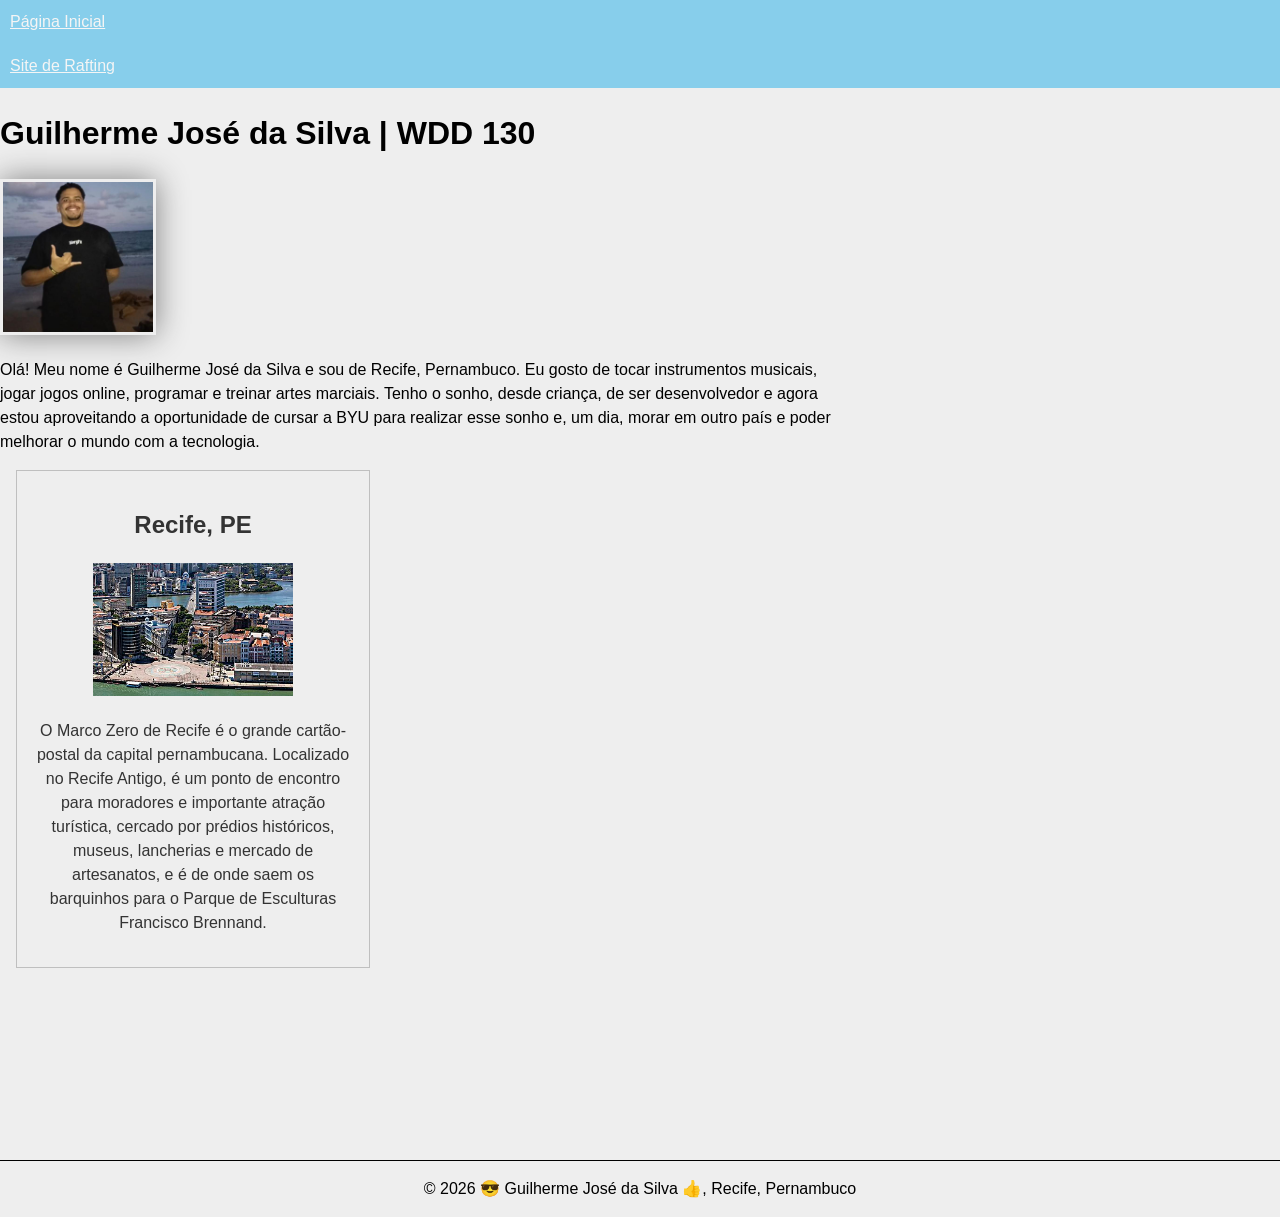
<file: index.html>
<!DOCTYPE html>
<html lang="pt-br">

<head>
    <meta charset="UTF-8">
    <meta name="viewport" content="width=device-width, initial-scale=1.0">
    <title>Guilherme José da Silva | WDD 130</title>
    <meta name="description" content="Página pessoal de Guilherme José da Silva, criada no curso WDD 130 da BYU para praticar e melhorar nos fundamentos da web.">
    <meta name="author" content="Guilherme José da Silva">
    <link rel="stylesheet" href="estilos/estilos.css">
</head>

<body>
    <header>
        <nav>
            <a href="#">Página Inicial</a>
            <a href="wwr/">Site de Rafting</a>
        </nav>
    </header>

    <main>
        <h1>Guilherme José da Silva | WDD 130</h1>
        <img src="imagens/perfil.jpg" alt="Foto do perfil de Guilherme José da Silva" width="200">
        <p>Olá! Meu nome é Guilherme José da Silva e sou de Recife, Pernambuco. Eu gosto de tocar
            instrumentos musicais, jogar jogos online, programar e treinar artes marciais. Tenho o
            sonho, desde criança, de ser desenvolvedor e agora estou aproveitando a oportunidade de
            cursar a BYU para realizar esse sonho e, um dia, morar em outro país e poder melhorar o
            mundo com a tecnologia.</p>
    </main>

    <aside class="sidebar">
        <h2>Recife, PE</h2>
        <img src="imagens/marco-zero.jpg" alt="Marco Zero de Recife" class="place-img">
        <p>O Marco Zero de Recife é o grande cartão-postal da capital pernambucana. Localizado no
            Recife Antigo, é um ponto de encontro para moradores e importante atração turística,
            cercado por prédios históricos, museus, lancherias e mercado de artesanatos, e é de onde
            saem os barquinhos para o Parque de Esculturas Francisco Brennand.</p>
    </aside>

    <footer>
        <p>&copy; 2026 &#128526; Guilherme José da Silva &#x1F44D;, Recife, Pernambuco</p>
    </footer>
</body>

</html>
</file>
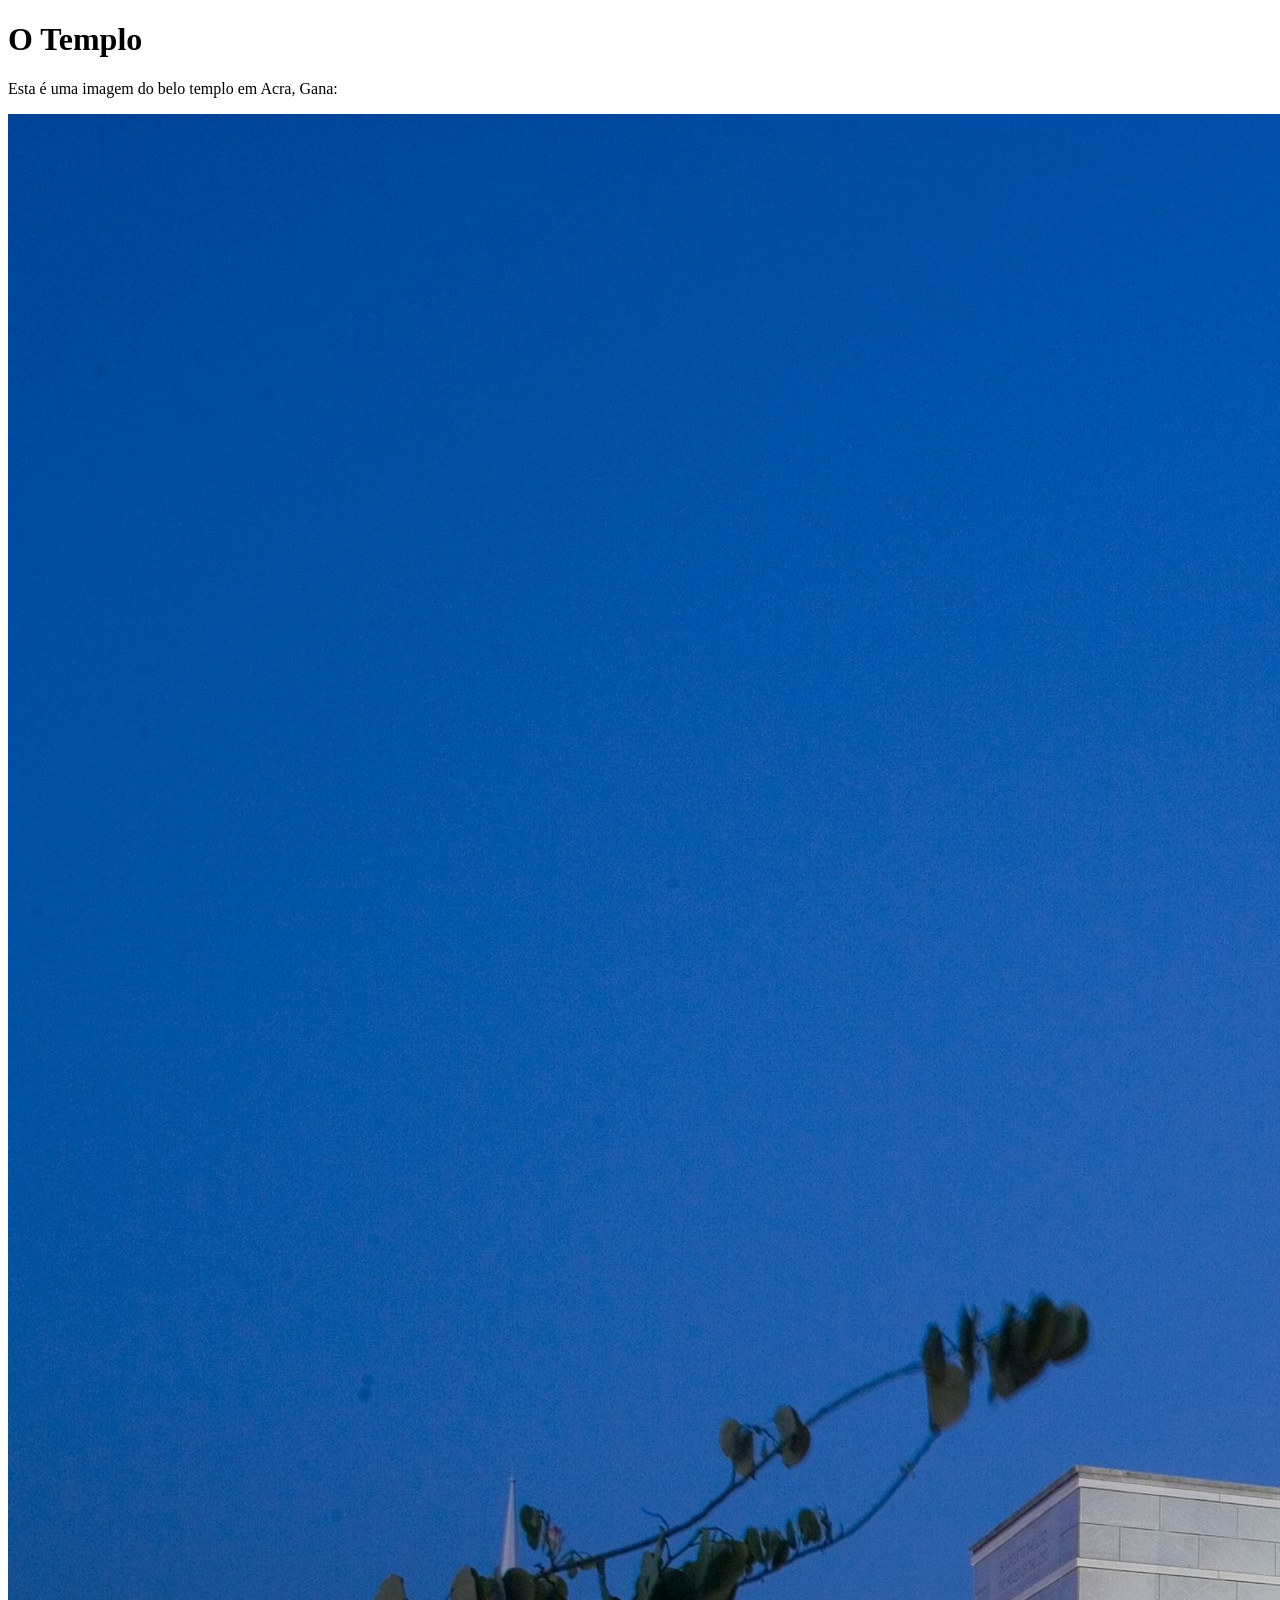
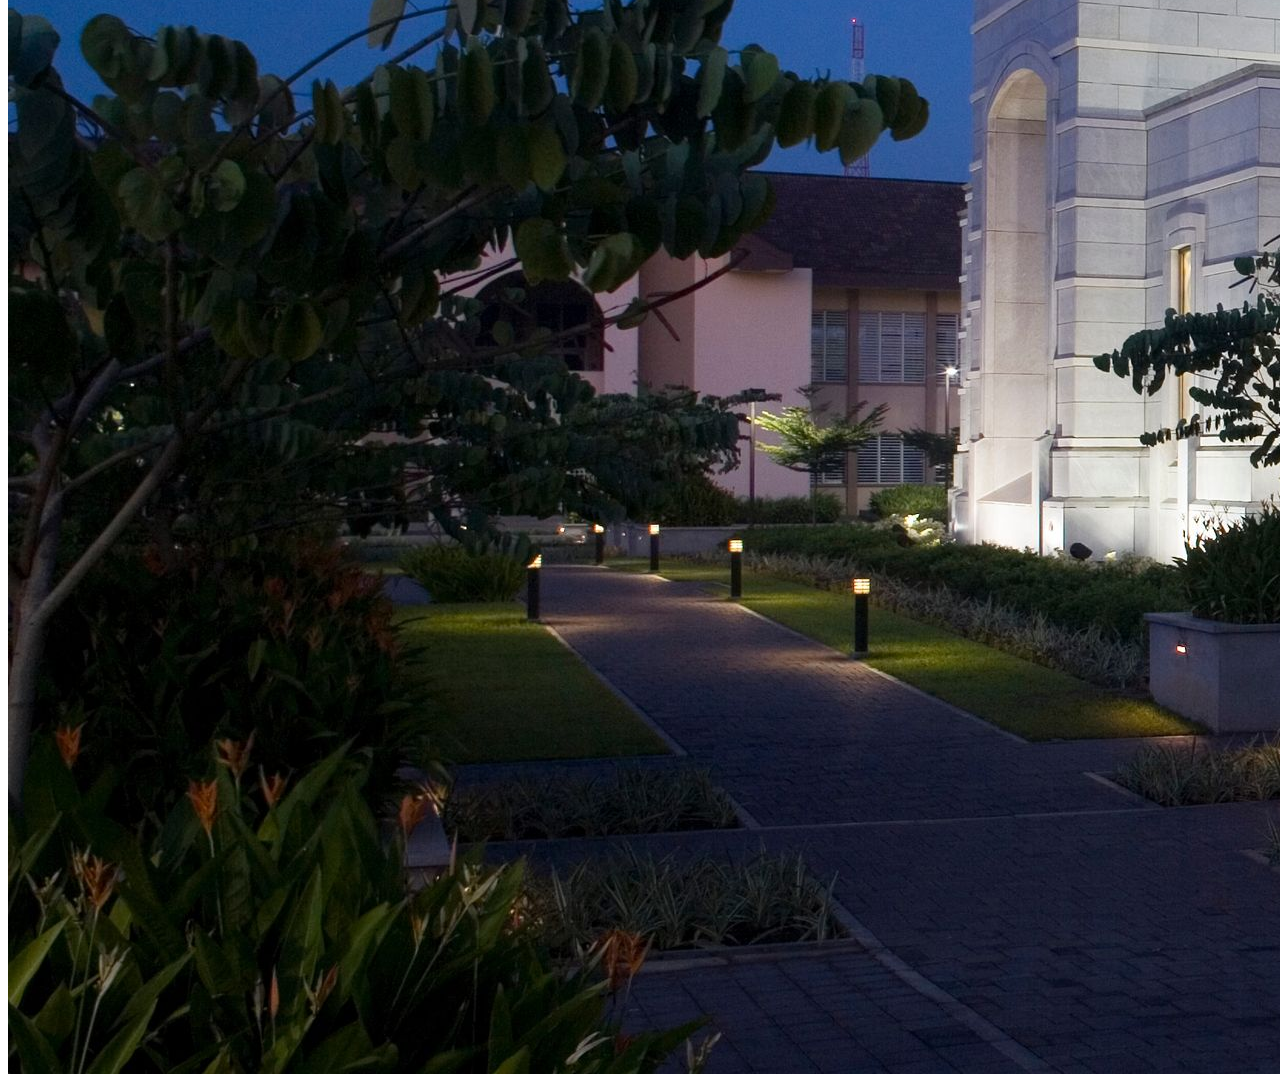
<file: semana01/imagens.html>
<!DOCTYPE html>
<html lang="pt-br">
<head>
    <meta charset="UTF-8">
    <meta name="viewport" content="width=device-width, initial-scale=1.0">
    <title>Imagem do Templo</title>
</head>
<body>
    <h1>O Templo</h1>
    <p>Esta é uma imagem do belo templo em Acra, Gana:</p>
    <img src="imagens/templo-largo.jpeg" alt="O Templo de Acra, Gana">
    
</body>
</html>
</file>
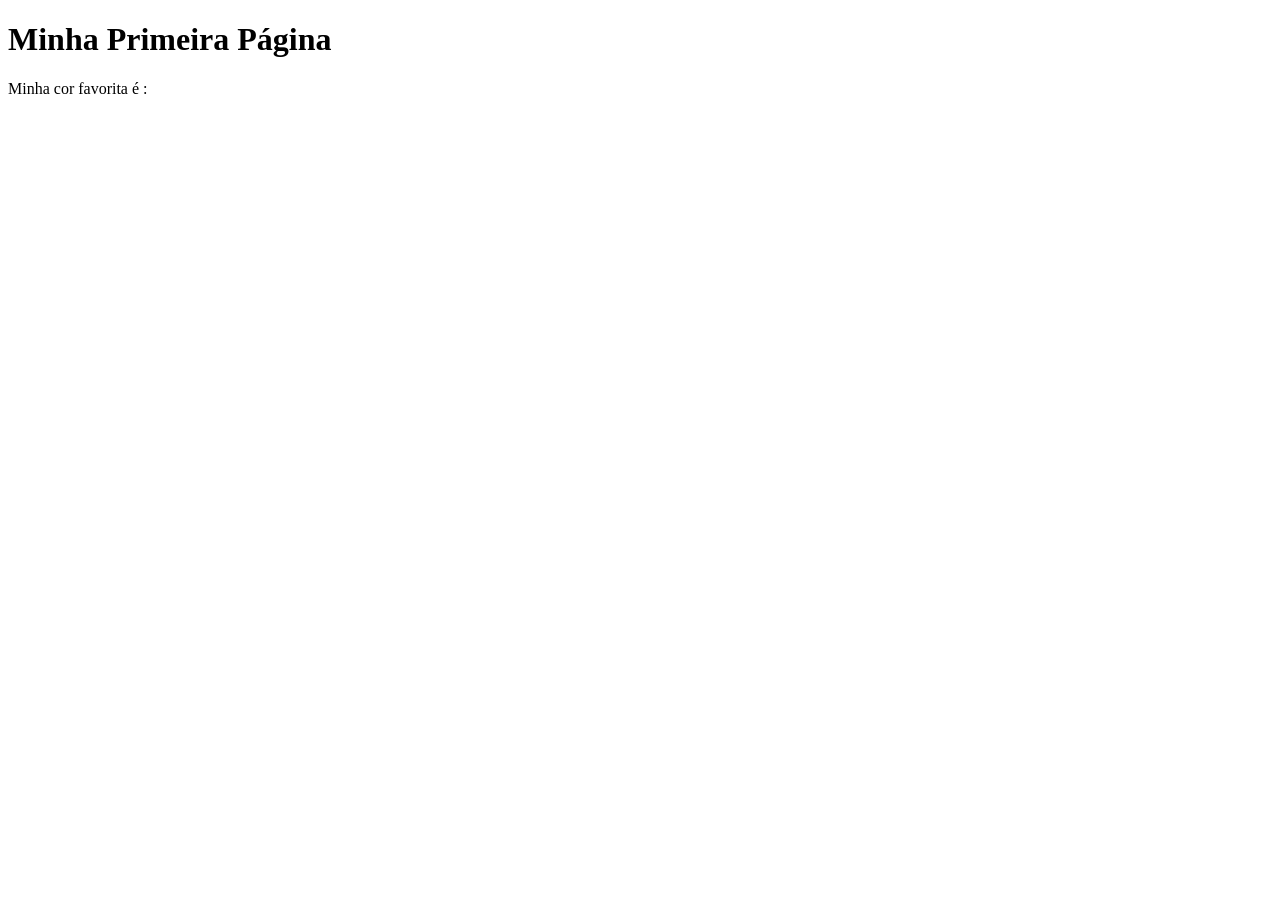
<file: semana01/primeira-pagina.html>
<!DOCTYPE html>
<html lang="pt-br">
<head>
    <meta charset="UTF-8">
    <meta name="viewport" content="width=device-width, initial-scale=1.0">
    <title>Minha Primeira Página</title>
</head>
<body>
    <h1>Minha Primeira Página</h1>
    <p>Minha cor favorita é : </p>
</body>
</html>
</file>
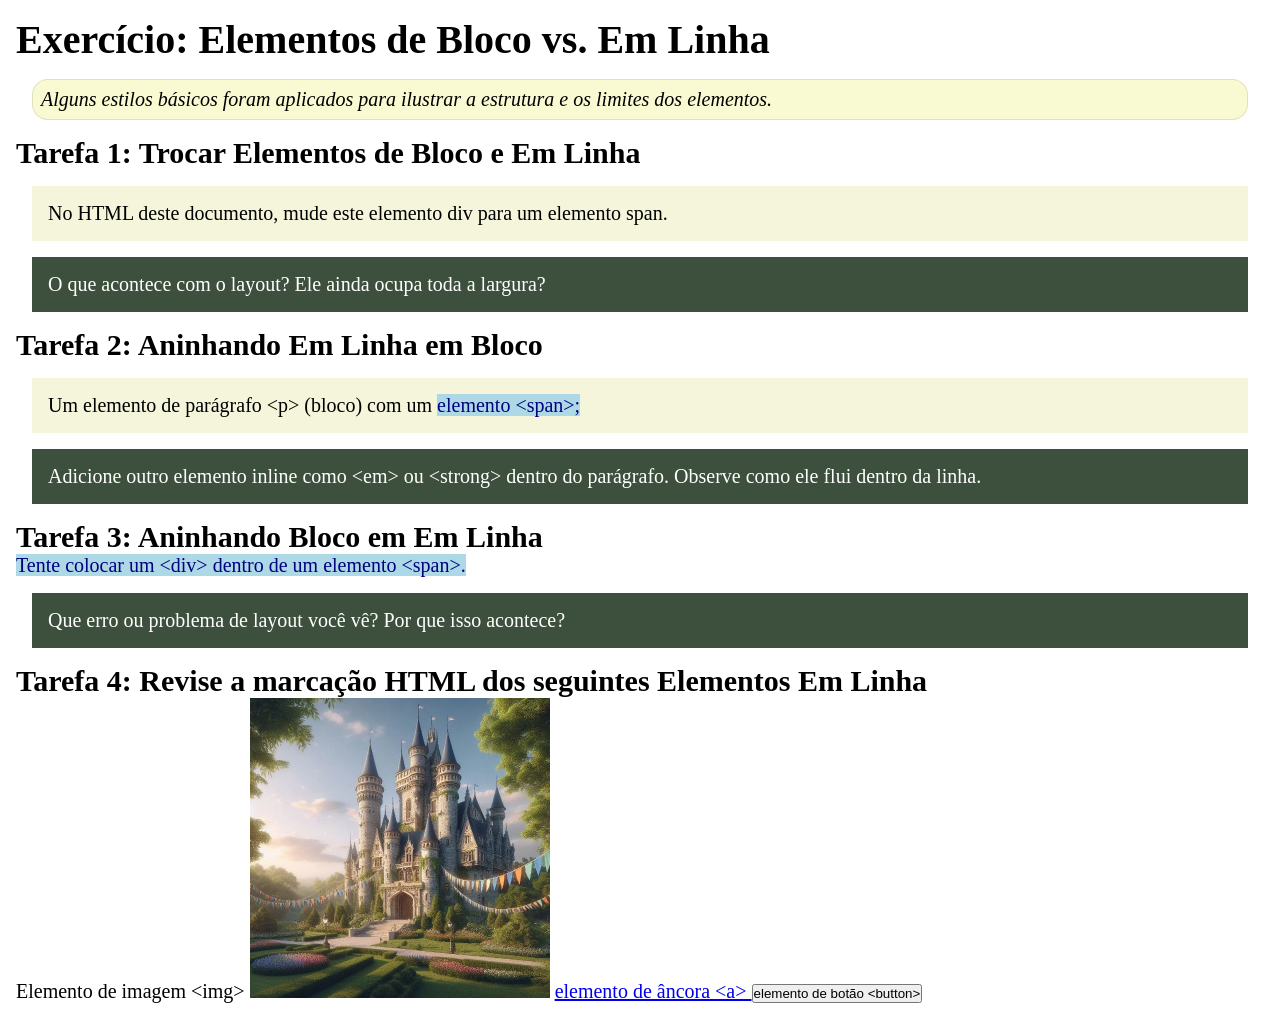
<file: semana02/bloco-vs-inline.html>
<!DOCTYPE html>
<html lang="pt-br">

<head>
    <meta charset="UTF-8">
    <meta name="viewport" content="width=device-width, initial-scale=1.0">
    <title>Exercício: Elementos de Bloco vs. Inline</title>
    <link rel="stylesheet" href="estilos/bloco-vs-inline.css">
</head>

<body>
    <main>
        <h1>Exercício: Elementos de Bloco vs. Em Linha</h1>
        <p class="note">Alguns estilos básicos foram aplicados para ilustrar a estrutura e os limites dos elementos.</p>

        <h2>Tarefa 1: Trocar Elementos de Bloco e Em Linha</h2>
        <div>No HTML deste documento, mude este elemento div para um elemento span.</div>

        <p class="question">O que acontece com o layout? Ele ainda ocupa toda a largura?</p>

        <h2>Tarefa 2: Aninhando Em Linha em Bloco</h2>
        <p>Um elemento de parágrafo &lt;p&gt; (bloco) com um <span>elemento &lt;span&gt;;</span></p>
        <p class="question">Adicione outro elemento inline como &lt;em&gt; ou &lt;strong&gt; dentro do parágrafo.
            Observe como ele flui dentro da linha.</p>

        <h2>Tarefa 3: Aninhando Bloco em Em Linha</h2>
        <span>Tente colocar um &lt;div&gt; dentro de um elemento &lt;span&gt;.</span>
        <p class="question">Que erro ou problema de layout você vê? Por que isso acontece?</p>


        <h2>Tarefa 4: Revise a marcação HTML dos seguintes Elementos Em Linha</h2>
        Elemento de imagem &lt;img&gt;
        <img src="imagens/castelo.webp" alt="imagem (imagens estão em linha)" width="300" height="300">
        <a href="https://churchofjesuschrist.org">elemento de âncora &lt;a&gt; </a>
        <button type="button">elemento de botão &lt;button&gt;</button>
    </main>
</body>

</html>
</file>
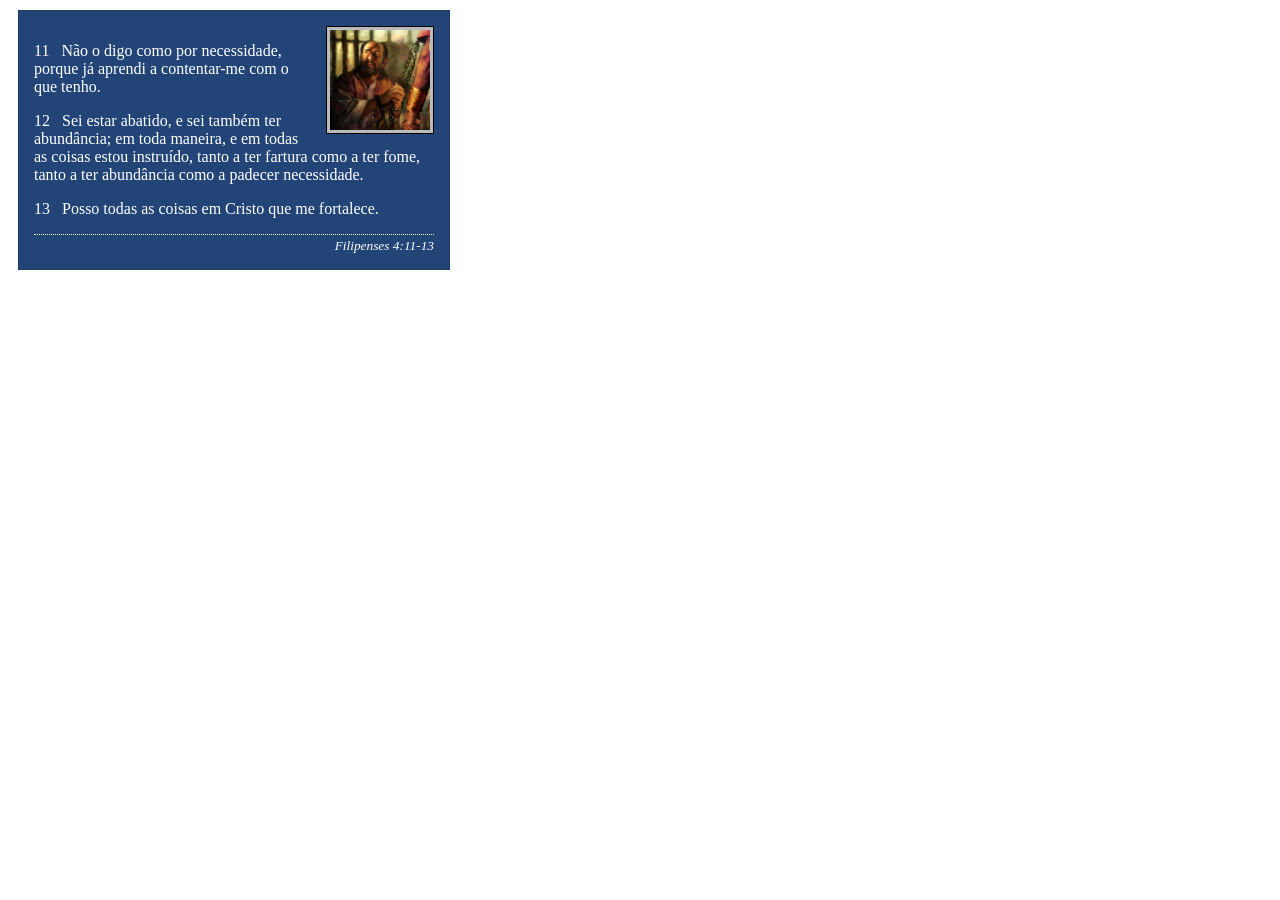
<file: semana02/box-model-solucao.html>
<!DOCTYPE html>
<html lang="pt-br">

<head>
    <meta charset="UTF-8">
    <meta name="viewport" content="width=device-width, initial-scale=1.0">
    <title>Atividade de Box Model</title>
    <link rel="stylesheet" href="estilos/box-model-solucao.css">
</head>

<body>
    <main>
        <div class="callout">
            <img src="imagens/apostolo-paulo-preso.webp" alt="Apóstolo Paulo - Preso em Roma" width="200" height="200">
            <blockquote>
                <p>11 &nbsp; Não o digo como por necessidade, porque já aprendi a contentar-me com o que tenho.</p>
                <p>12 &nbsp; Sei estar abatido, e sei também ter abundância; em toda maneira, e em todas as coisas estou
                    instruído, tanto a ter fartura como a ter fome, tanto a ter abundância como a padecer necessidade.
                </p>
                <p>13 &nbsp; Posso todas as coisas em Cristo que me fortalece.</p>
            </blockquote>
            <cite>Filipenses 4:11-13</cite>
        </div>
    </main>
</body>

</html>
</file>
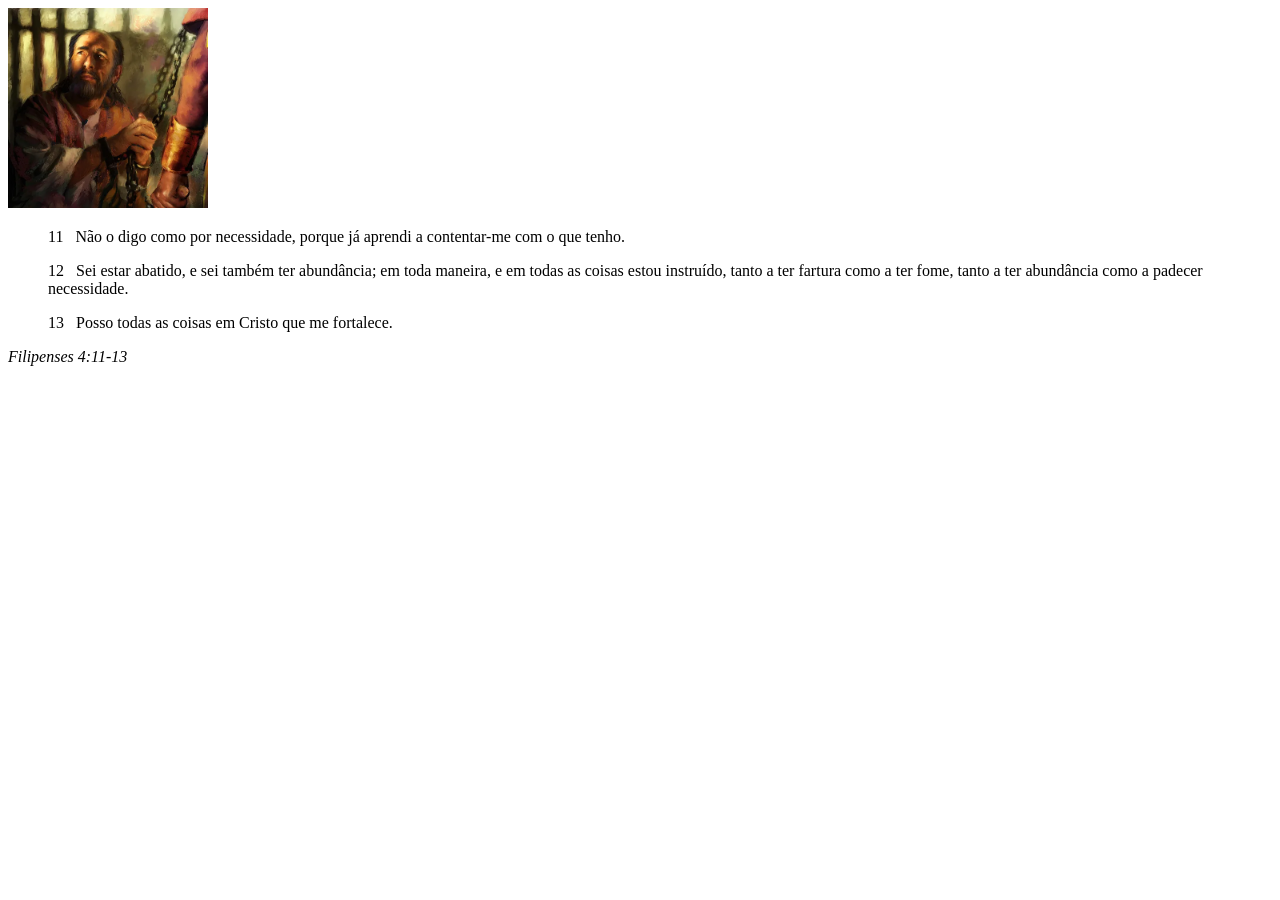
<file: semana02/box-model.html>
<!DOCTYPE html>
<html lang="pt-br">
<head>
    <meta charset="UTF-8">
    <meta name="viewport" content="width=device-width, initial-scale=1.0">
    <title>Atividade de Box Model</title>
</head>
<body>
    <main>
        <div class="callout">
            <img src="imagens/apostolo-paulo-preso.webp" alt="Apóstolo Paulo - Preso em Roma" width="200" height="200">
            <blockquote>
                <p>11 &nbsp; Não o digo como por necessidade, porque já aprendi a contentar-me com o que tenho.</p>
                <p>12 &nbsp; Sei estar abatido, e sei também ter abundância; em toda maneira, e em todas as coisas estou instruído, tanto a ter fartura como a ter fome, tanto a ter abundância como a padecer necessidade.</p>
                <p>13 &nbsp; Posso todas as coisas em Cristo que me fortalece.</p>
            </blockquote>
            <cite>Filipenses 4:11-13</cite>
        </div>
    </main>
</body>
</html>
</file>
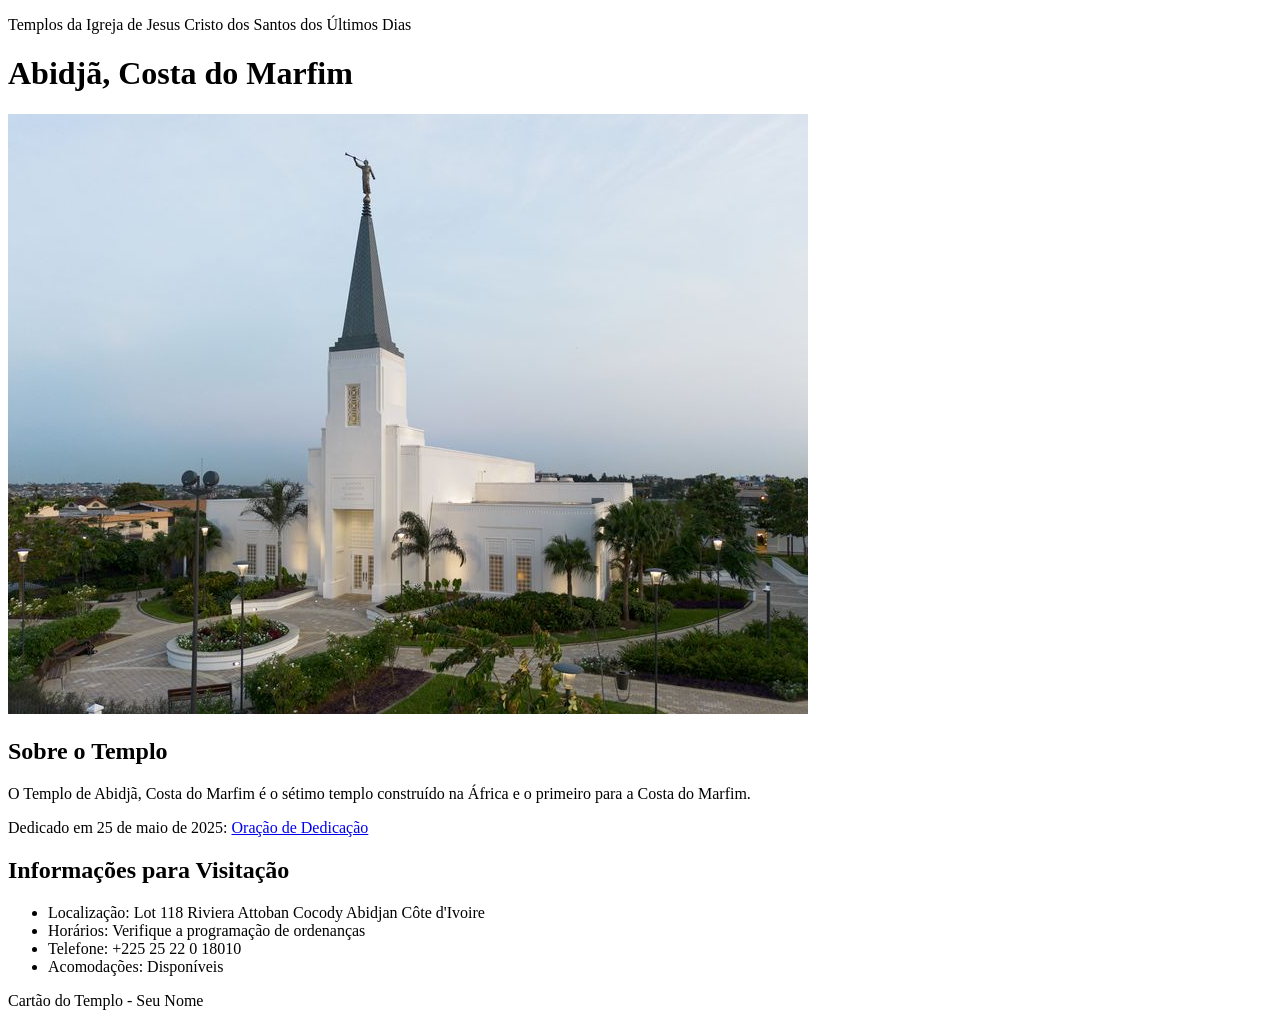
<file: semana02/templo.html>
<!DOCTYPE html>
<html lang="pt-br">

<head>
    <meta charset="UTF-8">
    <meta name="viewport" content="width=device-width, initial-scale=1.0">
    <title>Cartão do Templo - Abidjã, Costa do Marfim</title>
</head>

<body>
    <header>
        <p>Templos da Igreja de Jesus Cristo dos Santos dos Últimos Dias</p>
    </header>
    <main>
        <h1>Abidjã, Costa do Marfim</h1>
        <picture>
            <img src="imagens/abidja-costa-do-marfim.jpeg" alt="Templo de Abidjã, Costa do Marfim">
        </picture>
        <section>
            <h2>Sobre o Templo</h2>
            <p>O Templo de Abidjã, Costa do Marfim é o sétimo templo construído na África e o primeiro para a Costa do Marfim.</p>
            <p>Dedicado em 25 de maio de 2025: <a
                    href="https://www.churchofjesuschrist.org/temples/dedicatory-prayer/abidjan-ivory-coast-temple/2025-05-25?lang=eng"
                    target="_blank" rel="noopener noreferrer">Oração de Dedicação</a></p>
        </section>
        <section>
            <h2>Informações para Visitação</h2>
            <ul>
                <li>Localização: Lot 118 Riviera Attoban Cocody Abidjan Côte d'Ivoire</li>
                <li>Horários: Verifique a programação de ordenanças</li>
                <li>Telefone: +225 25 22 0 18010</li>
                <li>Acomodações: Disponíveis</li>
            </ul>
        </section>
    </main>
    <footer>
        <p>Cartão do Templo - Seu Nome</p>
    </footer>
</body>

</html>
</file>
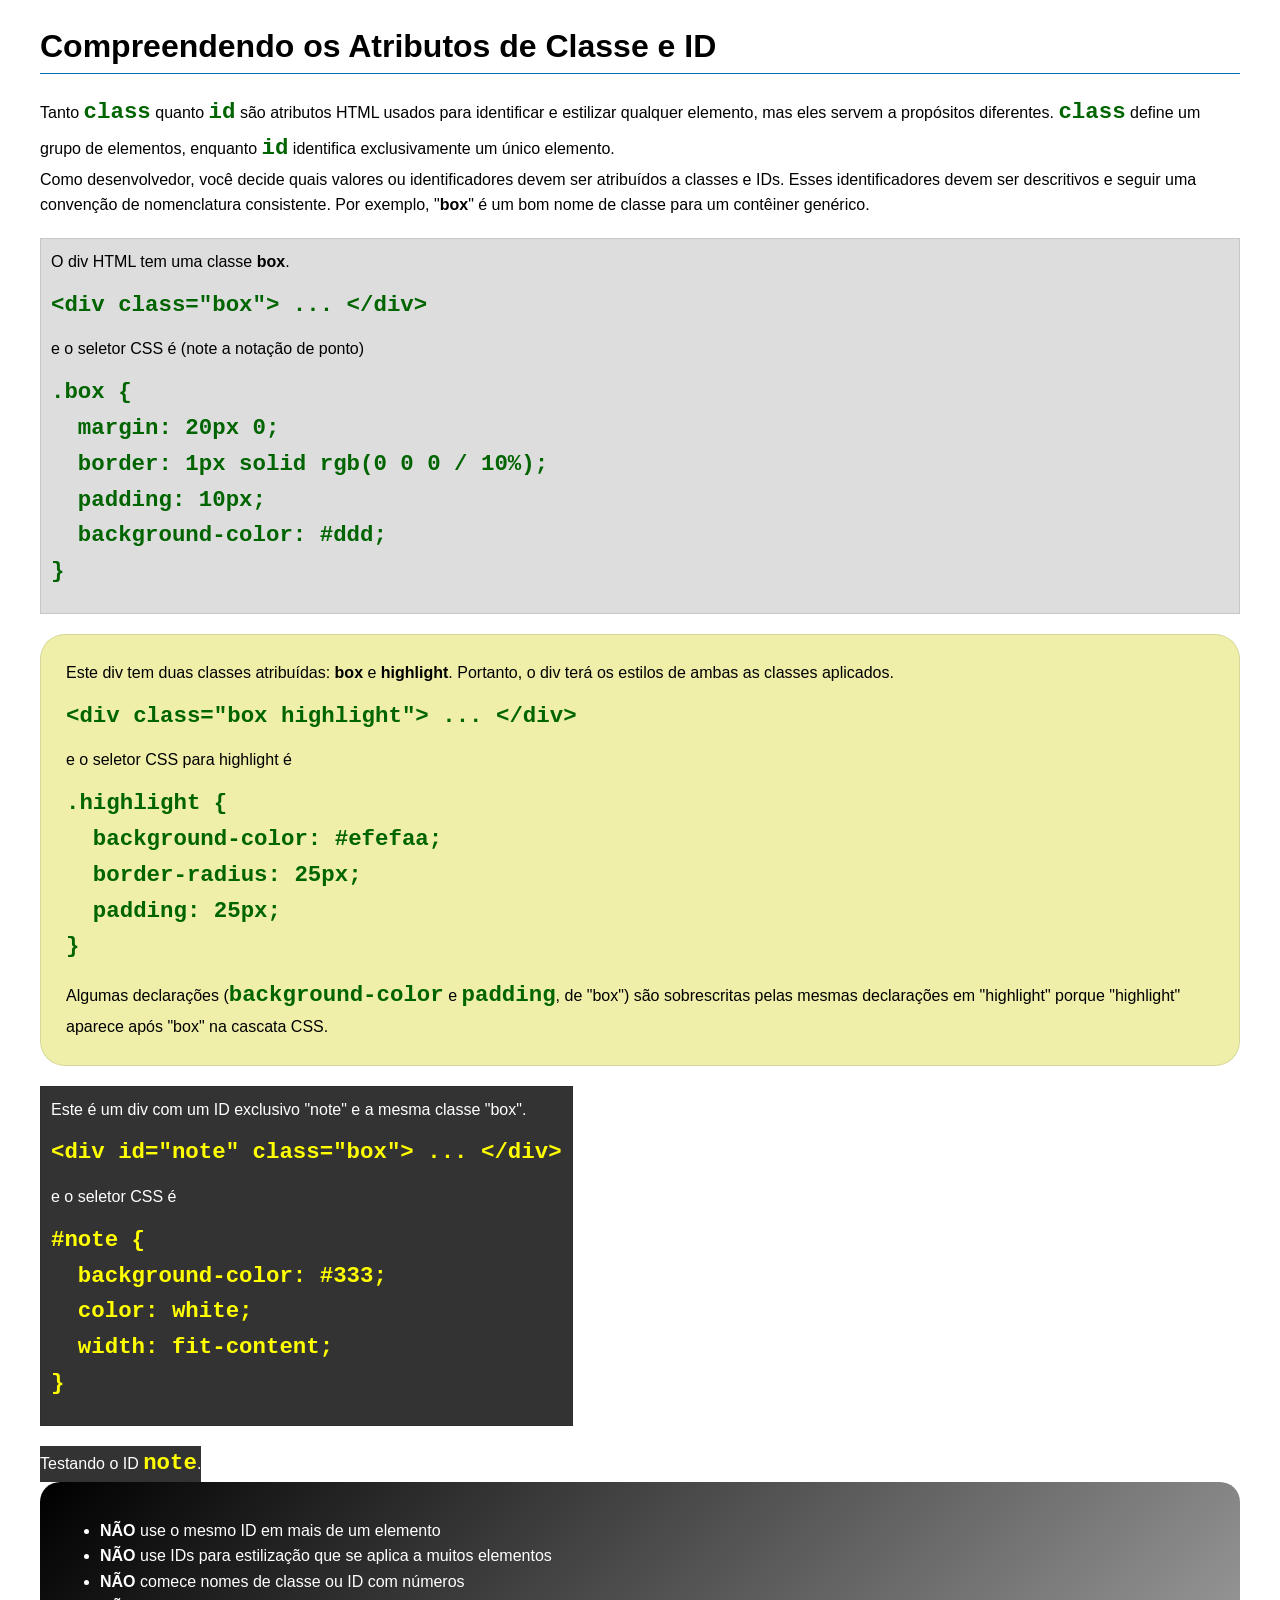
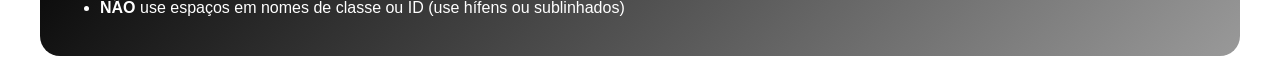
<file: semana03/classe-e-id.html>
<!DOCTYPE html>
<html lang="pt-br">

<head>
    <meta charset="UTF-8">
    <meta name="viewport" content="width=device-width, initial-scale=1.0">
    <title>Atributos de Classe vs ID</title>
    <link rel="stylesheet" href="estilos/classe-e-id.css">
</head>

<body>
    <h1>Compreendendo os Atributos de Classe e ID</h1>
    <p>Tanto <code>class</code> quanto <code>id</code> são atributos HTML usados para identificar e estilizar qualquer
        elemento, mas eles servem a propósitos diferentes. <code>class</code> define um grupo de elementos, enquanto
        <code>id</code> identifica exclusivamente um único elemento.
    </p>
    <p>Como desenvolvedor, você decide quais valores ou identificadores devem ser atribuídos a classes e IDs. Esses
        identificadores devem ser descritivos e seguir uma convenção de nomenclatura consistente. Por exemplo,
        "<strong>box</strong>" é um bom nome de classe para um contêiner genérico.</p>
    <div class="box">
        <p>O div HTML tem uma classe <strong>box</strong>.</p>
        <pre><code class="html">&lt;div class="box"&gt; ... &lt;/div&gt;</code></pre>
        e o seletor CSS é (note a notação de ponto)
        <pre><code class="css">.box {
  margin: 20px 0;
  border: 1px solid rgb(0 0 0 / 10%);
  padding: 10px;
  background-color: #ddd; 
}</code></pre>
    </div>

    <div class="box highlight">
        <p>Este div tem duas classes atribuídas: <strong>box</strong> e <strong>highlight</strong>. Portanto, o div terá
            os estilos de ambas as classes aplicados.</p>
        <pre><code class="html">&lt;div class="box highlight"&gt; ... &lt;/div&gt;</code></pre>
        e o seletor CSS para highlight é
        <pre><code class="css">.highlight {
  background-color: #efefaa;
  border-radius: 25px;
  padding: 25px;
}</code></pre>
        <p>Algumas declarações (<code>background-color</code> e <code>padding</code>, de "box") são sobrescritas pelas
            mesmas declarações em "highlight" porque "highlight" aparece após "box" na cascata CSS.</p>
    </div>

    <div id="note" class="box">
        <p>Este é um div com um ID exclusivo "note" e a mesma classe "box".</p>
        <pre><code class="html">&lt;div id="note" class="box"&gt; ... &lt;/div&gt;</code></pre>
        e o seletor CSS é
        <pre><code class="css">#note {
  background-color: #333;
  color: white;
  width: fit-content;
}</code></pre>
    </div>

    <div id="note">
        <p>Testando o ID <code>note</code>.</p>
    </div>

    <section id="melhor-pratica">
        <ul>
            <li><strong>NÃO</strong> use o mesmo ID em mais de um elemento</li>
            <li><strong>NÃO</strong> use IDs para estilização que se aplica a muitos elementos</li>
            <li><strong>NÃO</strong> comece nomes de classe ou ID com números</li>
            <li><strong>NÃO</strong> use espaços em nomes de classe ou ID (use hífens ou sublinhados)</li>
        </ul>
    </section>

    <br>

</body>

</html>
</file>
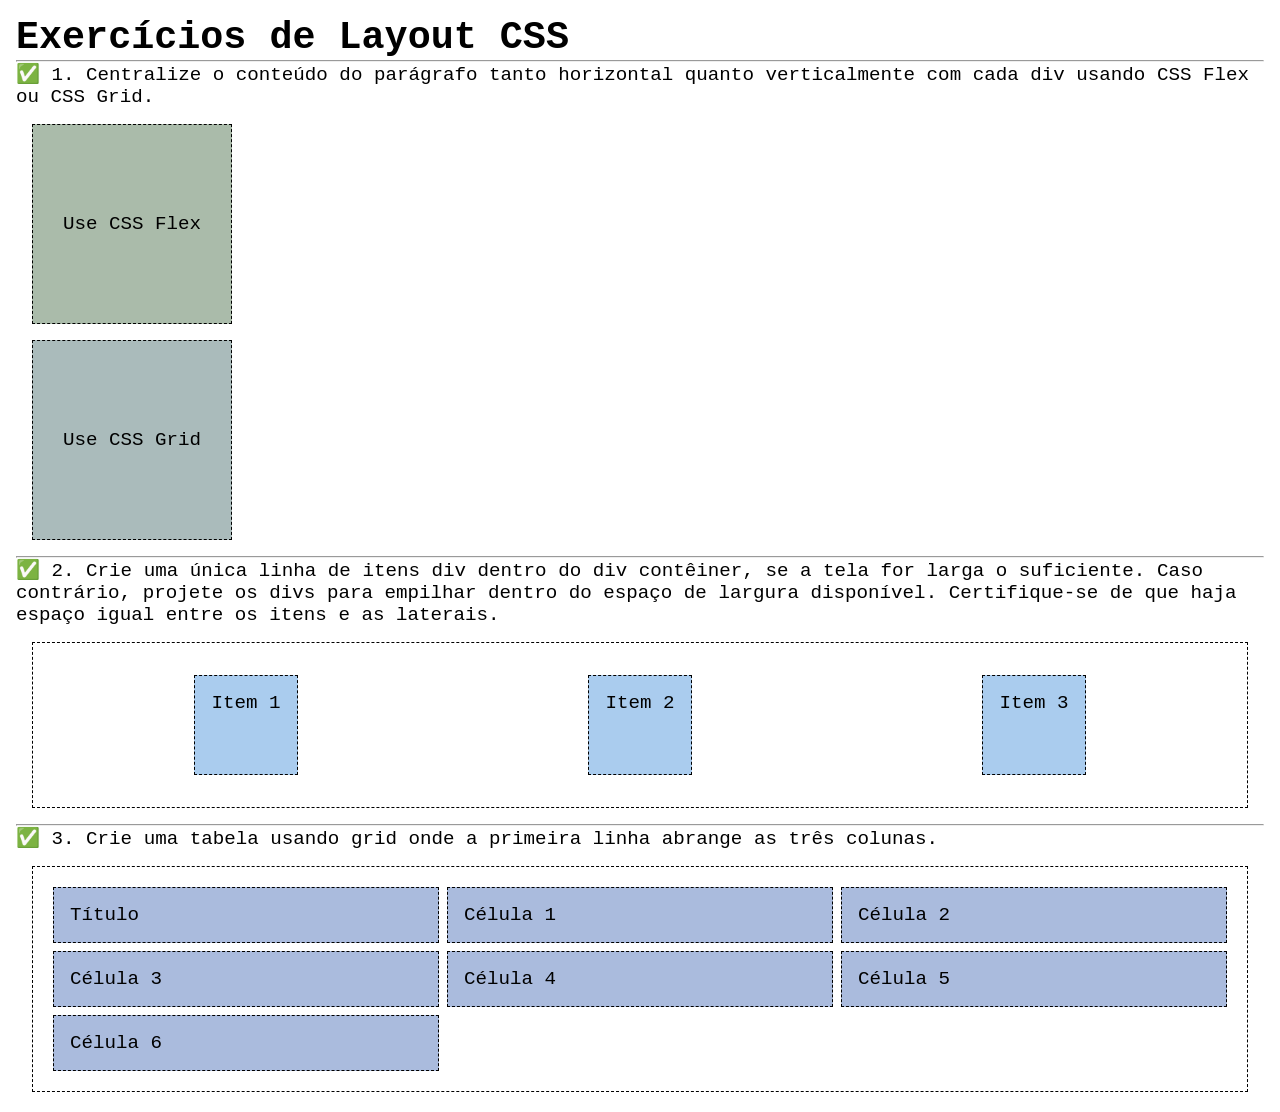
<file: semana04/exercicios-layout.html>
<!DOCTYPE html>
<html lang="pt-br">

<head>
    <meta charset="UTF-8">
    <meta name="viewport" content="width=device-width, initial-scale=1.0">
    <title>Exercícios de Layout CSS</title>
    <link rel="stylesheet" href="estilos/solucoes-dos-exercicios-de-layout.css">
</head>

<body>
    <main>
        <h1>Exercícios de Layout CSS</h1>
        <hr>
        <p>✅ 1. Centralize o conteúdo do parágrafo tanto horizontal quanto verticalmente com cada div usando CSS Flex ou
            CSS Grid.
        </p>
        <div class="one flex">
            <p>Use CSS Flex</p>
        </div>
        <div class="one grid">
            <p>Use CSS Grid</p>
        </div>
        <hr>
        <p>✅ 2. Crie uma única linha de itens div dentro do div contêiner, se a tela for larga o suficiente. Caso
            contrário, projete os
            divs para empilhar dentro do espaço de largura disponível. Certifique-se de que haja espaço igual entre os
            itens e as laterais.</p>
        <div class="container2">
            <div class="dois">
                <p>Item 1</p>
            </div>
            <div class="dois">
                <p>Item 2</p>
            </div>
            <div class="dois">
                <p>Item 3</p>
            </div>
        </div>
        <hr>
        <p>✅ 3. Crie uma tabela usando grid onde a primeira linha abrange as três colunas. </p>
        <div class="container3">
            <div class="tres colunas-3">
                <p>Título</p>
            </div>
            <div class="tres">
                <p>Célula 1</p>
            </div>
            <div class="tres">
                <p>Célula 2</p>
            </div>
            <div class="tres">
                <p>Célula 3</p>
            </div>
            <div class="tres">
                <p>Célula 4</p>
            </div>
            <div class="tres">
                <p>Célula 5</p>
            </div>
            <div class="tres">
                <p>Célula 6</p>
            </div>

        </div>
    </main>
</body>

</html>
</file>
<file: estilos/estilos.css>
main {
    max-width: 840px;
}

body {
    font-family: Arial, Helvetica, sans-serif;
    line-height: 1.5;
    color: #000;
    background-color: #eee;
    margin: 0;
}

nav {
    background-color: skyblue;
    padding: 0px;
}

nav a {
    color: whitesmoke;
    padding: 10px;
    display: block;
}

h1 {
    color: black;
}

main img {
    width: 150px;
    height: auto;
    border: 1px solid #eee;
    padding: 2px;
    box-shadow: 0 0 30px gray;
}

p {
    padding: 0;
}

aside {
    width: 20rem;
    margin: 1rem;
    border: 1px solid rgba(0, 0, 0, 0.2);
    padding: 1rem;
    background-color: #eee;
    color: #333;
    text-align: center;
}

aside img {
    width: 200px;
    height: auto;
}

footer {
    margin-top: 15%;
    border-top: 1px solid #000;
    text-align: center;
}
</file>
<file: semana02/estilos/bloco-vs-inline.css>
* {
    margin: 0;
    padding: 0;
}

body {
    font-size: 20px;
    margin: 1rem;
}

p,
div {
    background-color: beige;
    margin: 1rem;
    padding: 1rem;
}

span {
    color: navy;
    background-color: lightblue;
}

code {
    margin: 0;
    padding: 0;
    color: green;
    font-size: 1.2rem;
}

.note {
    font-style: italic;
    background-color: lightgoldenrodyellow;
    border-radius: 1rem;
    border: 1px solid rgb(0 0 0 / 10%);
    margin: 1rem;
    padding: .5rem;
}

.question {
    background-color: #3d503d;
    color: #fff;
}
</file>
<file: semana02/estilos/box-model-solucao.css>
.callout {
    max-width: 400px;
    margin: 10px;
    border: 1px solid rgba(0, 0, 0, .1);
    padding: 15px;
    background-color: #247;
    color: #fff;
}

.callout img {
    float: right;
    margin: 0 0 10px 15px;
    border: 1px solid #000;
    padding: 3px;
    background-color: #bbb;
    width: 100px;
    height: auto;

}

blockquote {
    margin: 0;
}

cite {
    display: block;
    border-top: 1px dotted #fff;
    padding-top: 3px;
    text-align: right;
    font-size: smaller;
}
</file>
<file: semana03/estilos/classe-e-id.css>
body {
    font-family: Arial, sans-serif;
    line-height: 1.6;
    margin: 0;
    padding: 0 40px;
}

h1 {
    border-bottom: 1px solid rgb(0 110 182);
    padding-bottom: 0;
}



p {
    margin: 0;
}

code {
    color: darkgreen;
    font-weight: 700;
    font-size: 1.4rem;
}

/* Class exemplos - podem ser reutilizados */

.box {
    margin: 20px 0;
    border: 1px solid rgb(0 0 0 / 10%);
    padding: 10px;
    background-color: #ddd; /* essa é a abreviação para #dddddd */
}

.highlight {
    background-color: #efefaa;
    border-radius: 25px;
    padding: 25px;
}

/* ID exemplos - devem ser únicos */

#note {
    background-color: #333;
    color: white;
    width: fit-content;
}

#note code {
    color: yellow;
}

#melhor-pratica {
    background: linear-gradient(135deg, #000 0%, #999 100%);
    color: white;
    border-radius: 20px;
    padding: 20px
}
</file>
<file: semana04/estilos/solucoes-dos-exercicios-de-layout.css>
* {
    margin: 0;
    padding: 0;
    box-sizing: border-box;
}

body {
    margin: 1rem;
    font-family: monospace;
    font-size: 1.2rem;
}

div {
    margin: 1rem;
    border: 1px dashed;
    padding: 1rem;
}

.one {
    width: 200px;
    height: 200px;
}

.flex {
    background-color: #aba;
    display: flex;
    justify-content: center;
    align-items: center;
}

.grid {
    background-color: #abb;
    display: grid;
    place-items: center;
}

.container2 {
    display: flex;
    flex-wrap: wrap;
    justify-content: space-around;
}

.dois {
    background-color: #ace;
    height: 100px;
}

.container3 {
    display: grid;
    grid-template-columns: repeat(3, 1fr);
}

.columns-3 {
    grid-column: span 3;}

.tres {
    margin: .25rem;
    background-color: #abd;
}
</file>
